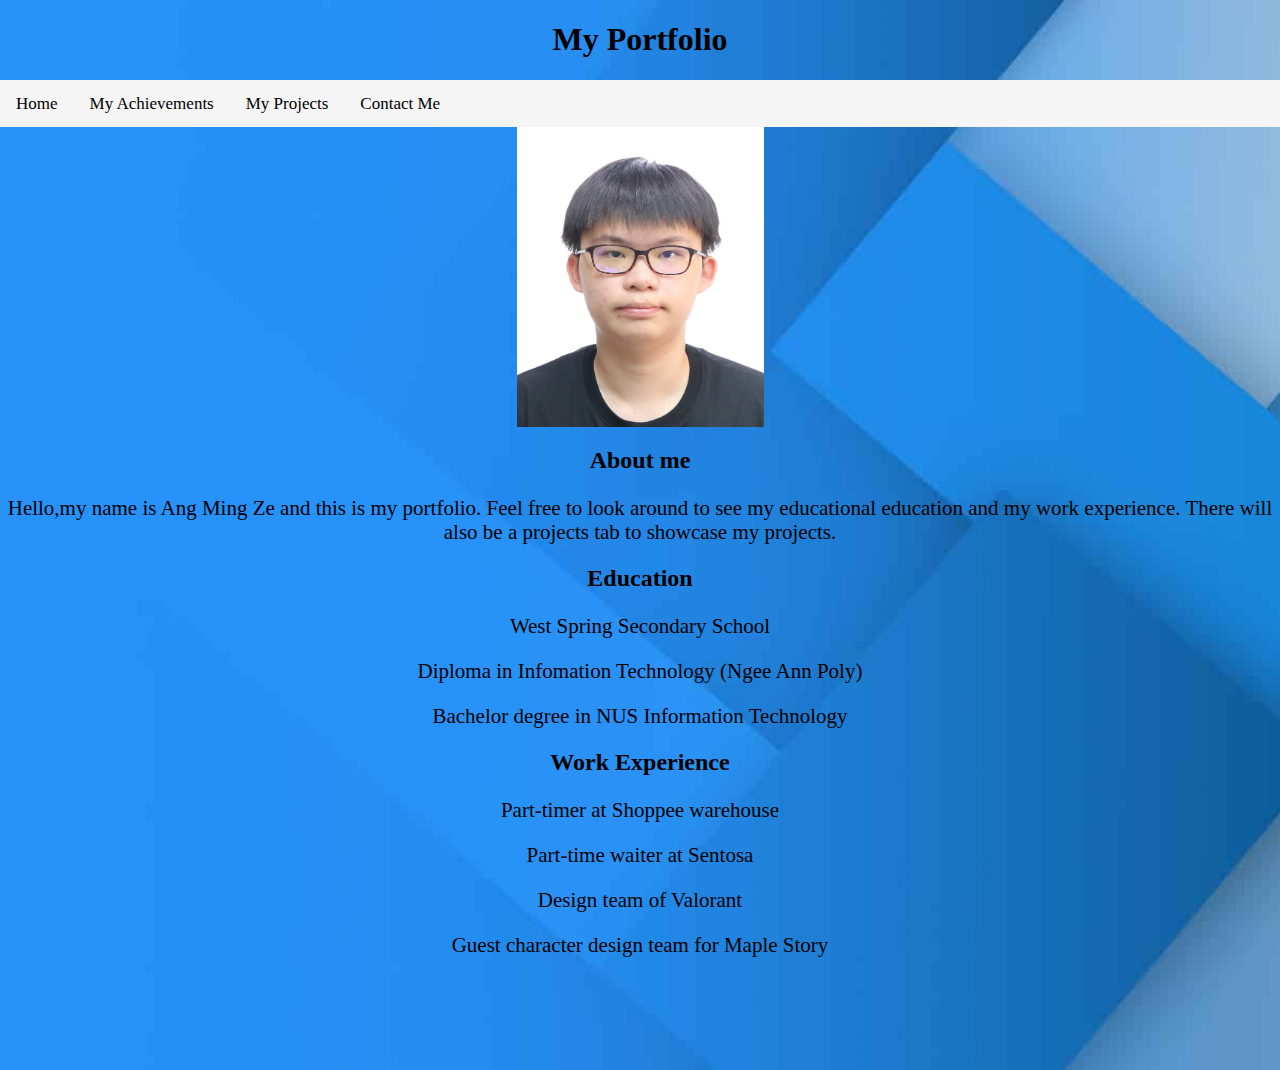
<file: index.html>
<!DOCtype html>
<html lang="en">
<head>
    <meta charset="UTF-8">
    <meta http-equiv="X-UA-Compatible" content="IE=edge">
    <meta name="viewport" content="width=device-width, initial-scale=1.0">
    <title>My Portfolio</title>
    <link rel="stylesheet" href="normalize.css">
    <link href="style.css" rel="stylesheet" type="text/css" /> 
    <style>
    .center {
    display: block;
    margin-left: auto;
    margin-right: auto;
    height: 300px;
    width: 247px;
    }
    </style>
</head>

<body>
    <h1 style="text-align: center;">My Portfolio</h1>  
    <nav class="navbar" style="text-align: center;">
        <a href="index.html">Home</a>
        <a href="achievement.html">My Achievements</a>
        <a href="projects.html">My Projects</a>
        <a href="contact.html">Contact Me</a>
    </nav>
    <header class = "intro">
        <img src="images/NP photo.JPG" alt="My face" class="center">
        <h2 class ="id">About me</h2>
        <p>Hello,my name is Ang Ming Ze and this is my portfolio. 
            Feel free to look around to see my educational education and my work experience. 
            There will also be a projects tab to showcase my projects. 
        </p>
    </header>

    <div class = "edu">
        <h2>Education</h2>
        <p> West Spring Secondary School</p>
        <p> Diploma in Infomation Technology (Ngee Ann Poly)</p>
        <p> Bachelor degree in NUS Information Technology</p> 
    </div>

    <div class = "work">
        <h2>Work Experience</h2>
        <p> Part-timer at Shoppee warehouse </p>
        <p> Part-time waiter at Sentosa</p>
        <p> Design team of Valorant</p>
        <p> Guest character design team for Maple Story</p>
    </div>
    <br><br><br><br><br>
</body>
</html>
</file>
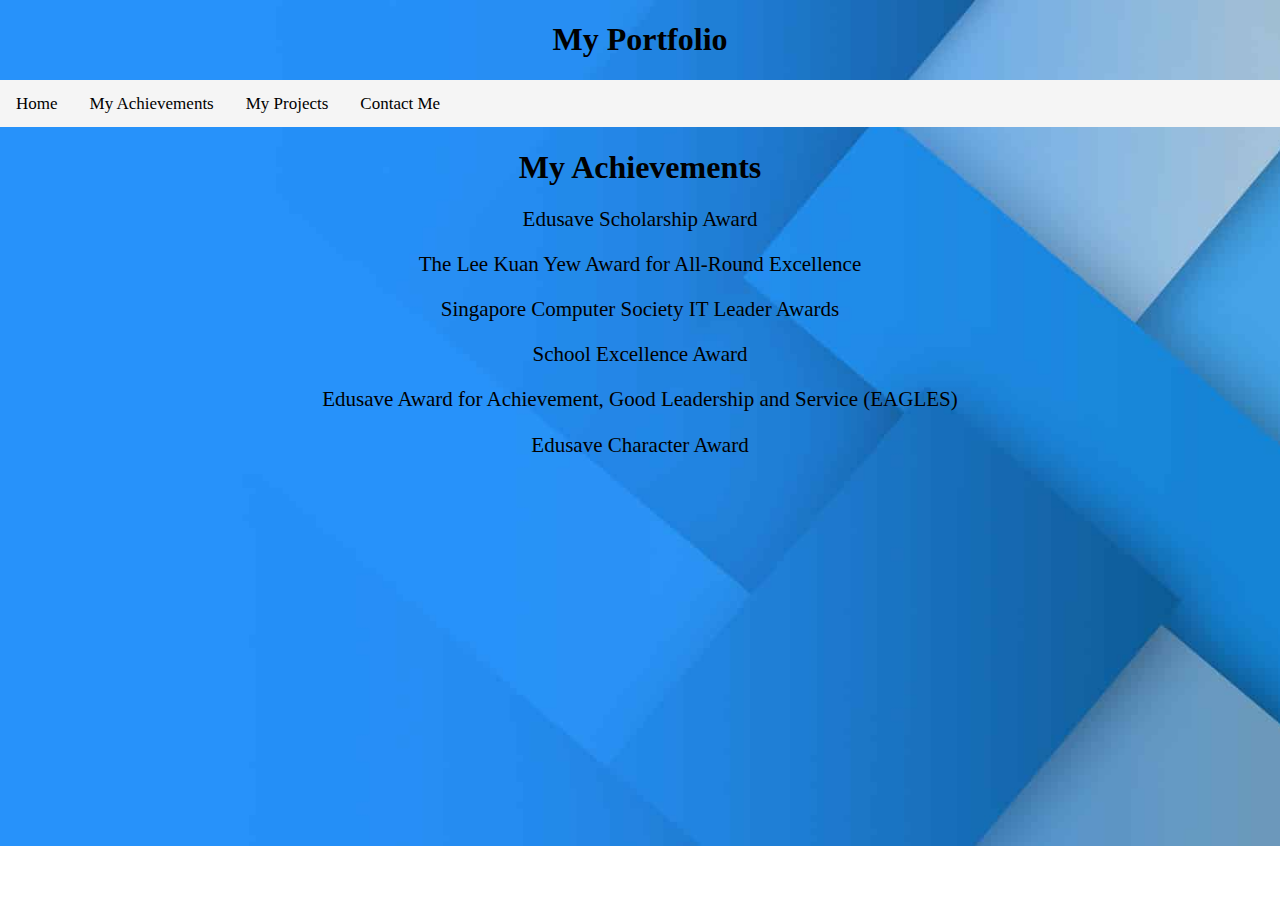
<file: achievement.html>
<!DOCtype html>
<html lang="en">
<head>
    <meta charset="UTF-8">
    <meta http-equiv="X-UA-Compatible" content="IE=edge">
    <meta name="viewport" content="width=device-width, initial-scale=1.0">
    <title>My Portfolio</title>
    <link rel="stylesheet" href="normalize.css">
    <link href="style.css" rel="stylesheet" type="text/css" />
</head>

<body>
    <h1 style="text-align: center;">My Portfolio</h1>
    <nav class="navbar" style="text-align: center;">
        <a href="index.html">Home</a>
        <a href="achievement.html">My Achievements</a>
        <a href="projects.html">My Projects</a>
        <a href="contact.html">Contact Me</a>
    </nav>
    <h1 style="text-align: center;">My Achievements</h1>
    <div style="text-align: center;">
        <p>Edusave Scholarship Award</p>
        <p>The Lee Kuan Yew Award for All-Round Excellence</p>
        <p>Singapore Computer Society IT Leader Awards</p>
        <p>School Excellence Award</p>
        <p>Edusave Award for Achievement, Good Leadership and Service (EAGLES)</p>
        <p>Edusave Character Award</p>
    </div>
    <br><br><br><br><br><br><br><br><br><br><br><br><br><br><br><br><br><br><br><br>
</body>
</html>
</file>
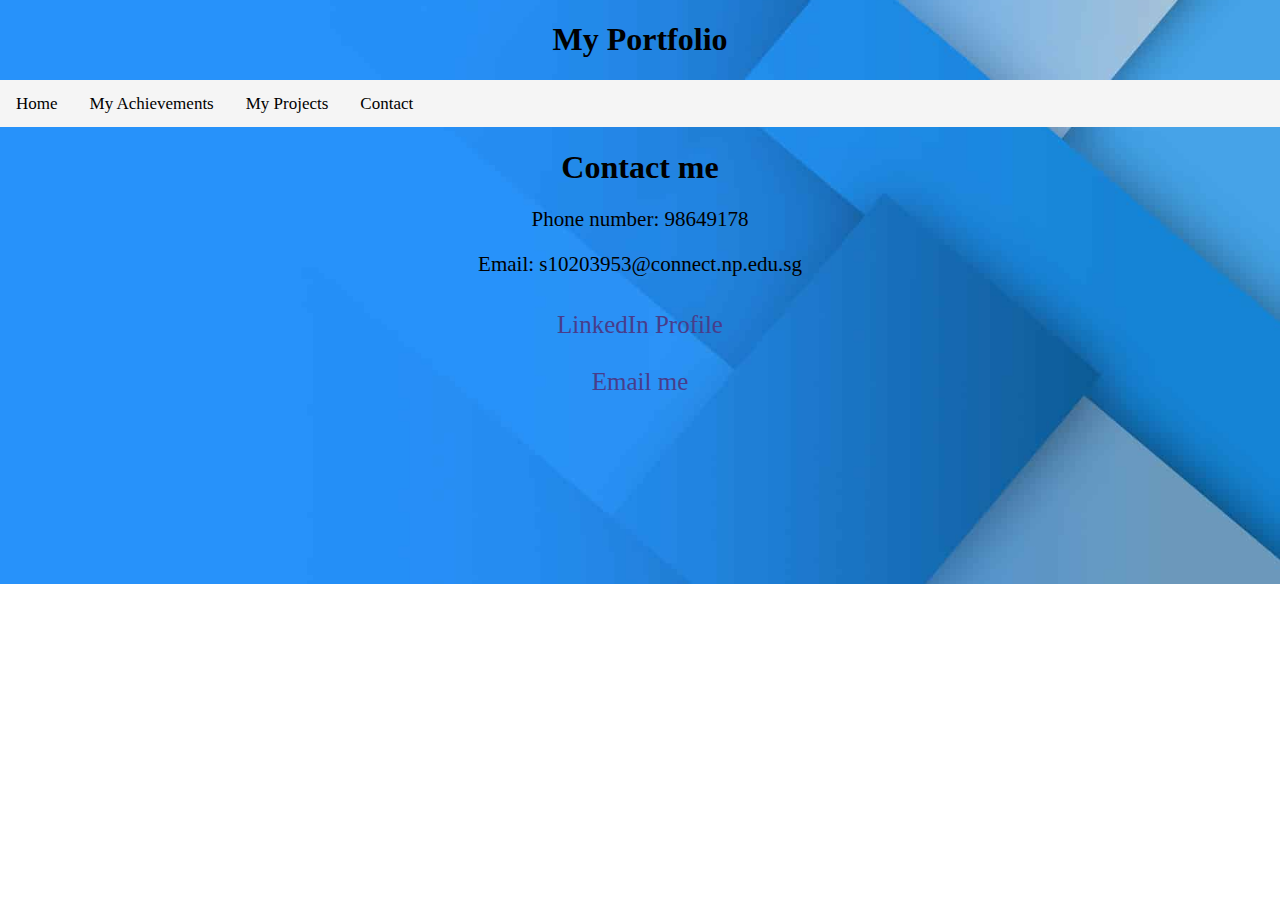
<file: contact.html>
<!DOCtype html>
<html lang="en">
<head>
    <meta charset="UTF-8">
    <meta http-equiv="X-UA-Compatible" content="IE=edge">
    <meta name="viewport" content="width=device-width, initial-scale=1.0">
    <title>My Portfolio</title>
    <link rel="stylesheet" href="normalize.css">
    <link href="style.css" rel="stylesheet" type="text/css" />
</head>

<body>
    <h1 style="text-align: center;">My Portfolio</h1>
    <nav class="navbar" style="text-align: center;">
        <a href="index.html">Home</a>
        <a href="achievement.html">My Achievements</a>
        <a href="projects.html">My Projects</a>
        <a href="contact.html">Contact</a>
    </nav>
    <h1 style="text-align: center;">Contact me</h1>
    <div class = "contact">
        <p>Phone number: 98649178</p>
        <p>Email: s10203953@connect.np.edu.sg</p>
    </div>
    <FORM class = "form">
        <a href="https://www.linkedin.com/in/ang-ming-ze-91134b211/" target="blank" style="color:darkslateblue;">LinkedIn Profile</a> <br>
        <a id="emailMe" href="mailto:s10203953@connect.np.edu.sg" style="color: darkslateblue;" >Email me</a>
    </FORM>
    <br><br>
    <script src="javascript.js"></script>
</body>
</html>
</file>
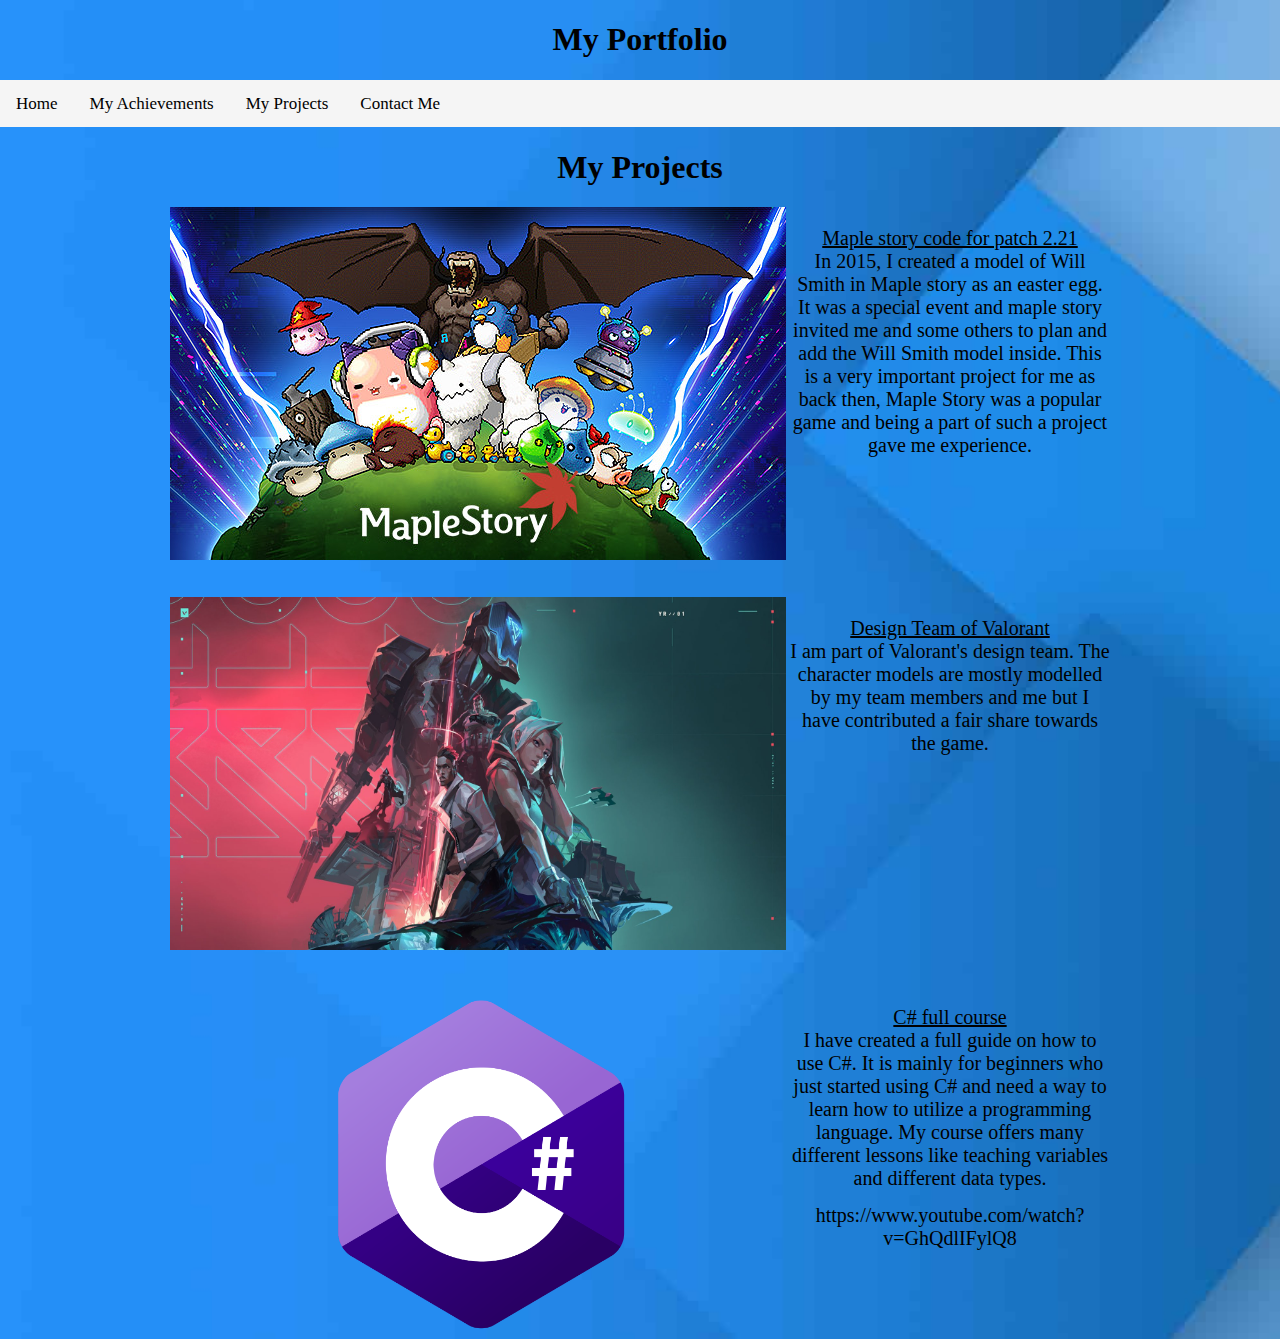
<file: projects.html>
<!DOCtype html>
<html lang="en">
<head>
    <meta charset="UTF-8">
    <meta http-equiv="X-UA-Compatible" content="IE=edge">
    <meta name="viewport" content="width=device-width, initial-scale=1.0">
    <title>My Portfolio</title>
    <link rel="stylesheet" href="normalize.css">
    <link href="style.css" rel="stylesheet" type="text/css" />
</head>

<body>
    <h1 style="text-align: center;">My Portfolio</h1>
    <nav class="navbar" style="text-align: center;">
        <a href="index.html">Home</a>
        <a href="achievement.html">My Achievements</a>
        <a href="projects.html">My Projects</a>
        <a href="contact.html">Contact Me</a>
    </nav>
    <h1 style="text-align: center;">My Projects</h1>
    <div style="text-align: center;">
        <div class = "proj">
            <img src="images/maple.jpg" alt="image of maple story" style="display:inline-block;vertical-align:top;" >
            <p style="display:inline-block;"> <u>Maple story code for patch 2.21</u><br>
                In 2015, I created a model of Will Smith in Maple story as an easter egg. 
                It was a special event and maple story invited me and some others to plan and add the Will Smith model inside. 
                This is a very important project for me as back then, Maple Story was a popular game and 
                being a part of such a project gave me experience. 
            </p>
        </div>
        <br><br>
        <div class = "proj">
            <img src="images/val.jpg" alt="image of Valorant" style="display:inline-block;vertical-align:top;" >
            <p style="display:inline-block;"> <u>Design Team of Valorant</u><br>I am part of Valorant's design team. 
                The character models are mostly modelled by my team members and me 
                but I have contributed a fair share towards the game. 
            </p>
        </div>
        <br><br>
        <div class = "proj">
            <img src="images/C-Sharp.png" alt="image of C#" style="display:inline-block;vertical-align:top;" >
            <p style="display:inline-block;"> <u>C# full course</u><br>I have created a full guide on how to use C#. 
                It is mainly for beginners who just started using C# and need a way to learn how to utilize a programming language. 
                My course offers many different lessons like teaching variables and different data types. 
                <br><a href="https://www.youtube.com/watch?v=GhQdlIFylQ8" target="blank"> https://www.youtube.com/watch?v=GhQdlIFylQ8 </a>
            </p>
        </div>
    </div>
</body>
</html>
</file>
<file: style.css>
p{
    font-size: 21px;
}
.intro{
    text-align: center;
}

.edu{
    text-align: center;
}

.work{
    text-align: center;
}

.form{
    font-size: 25px;
    text-align: center;
}

a:link, a:visited {
background-color: #f4433600;
color: white;
padding: 14px 25px;
text-align: center;
text-decoration: none;
display: inline-block;
}

a:hover, a:active {
background-color: turquoise;
}

body {
    background-image: url('images/background.jpg');
    height: 100%;
    background-position: center;
    background-repeat: no-repeat;
    background-size: cover;
}

/*Nav Bar*/
.navbar {
background-color: whitesmoke;
overflow: hidden;
}

.navbar a {
float: left;
color: #f2f2f2;
text-align: center;
padding: 14px 16px;
text-decoration: none;
font-size: 17px;
}
.navbar a:hover {
background-color: #ddd;
color: black;
}

/*Projects*/
.proj img{
    height: 353px;
    width: 616px;
}

.proj p{
    font-size: 20px;
    width: 25%;
    text-align: center;
}

.proj a:hover, a:active, a:link, a:visited{
    color: black;
}

/*contact*/
.contact{
    font-size: 25px;
    text-align: center;
}


/*for js*/
.temp{
    font-size: 25px;
    display: inline-block;
    border-radius: 10px;
    border: 2px;
    border-style: solid;
    text-align: center;
    padding: 10px;
    position: absolute;
    left: 39%;
}
</file>
